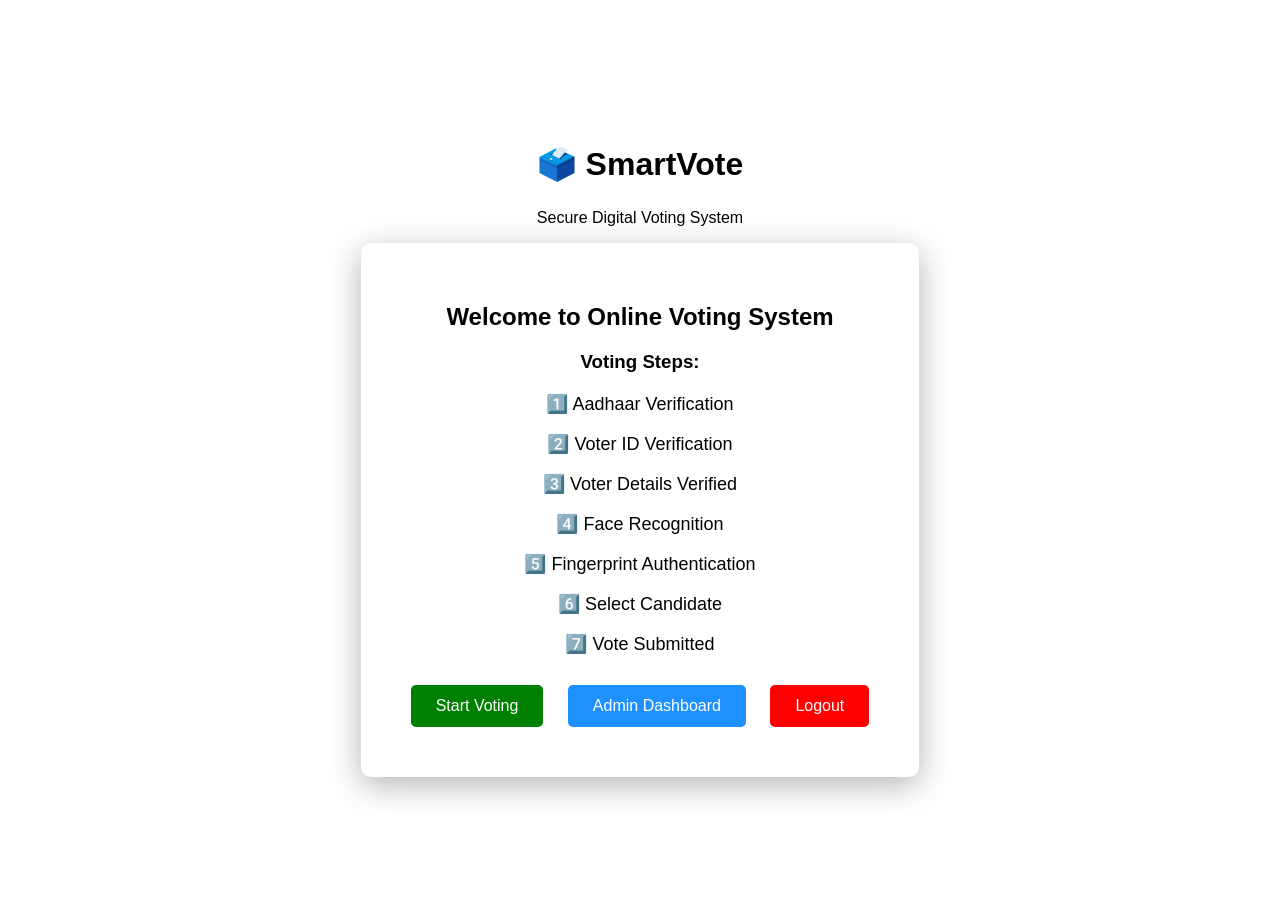
<file: index.html>
<!DOCTYPE html>
<html>
<head>
<h1>🗳️ SmartVote</h1>
<p>Secure Digital Voting System</p>
<title>Online Voting System</title>

<link rel="stylesheet" href="style.css">

<style>
body{
margin:0;
font-family:Arial;
height:100vh;
display:flex;
flex-direction:column;
justify-content:center;
align-items:center;
background-image:url('https://wise.com/imaginary-v2/1e532c6a4fd9ca2c03ff1b267c282ef2.jpg?width=1200');
background-size:cover;
color:black;
text-align:center;
}

.container{
padding:40px;
border-radius:10px;
}

h1{
margin-bottom:10px;
}

.steps{
text-align:center;
margin:20px 0;
font-size:18px;
}

button{
padding:12px 25px;
margin:10px;
font-size:16px;
border:none;
border-radius:5px;
cursor:pointer;
}

.start{background:green;color:white;}
.admin{background:#1e90ff;color:white;}
.logout{background:red;color:white;}

</style>

</head>

<body>

<div class="progress">
    <div class="bar" id="progressBar"></div>
</div>

<div class="container">

<h2>Welcome to Online Voting System</h2>

<h3>Voting Steps:</h3>

<div class="steps">
<p>1️⃣ Aadhaar Verification</p>
<p>2️⃣ Voter ID Verification</p>
<p>3️⃣ Voter Details Verified</p>
<p>4️⃣ Face Recognition</p>
<p>5️⃣ Fingerprint Authentication</p>
<p>6️⃣ Select Candidate</p>
<p>7️⃣ Vote Submitted</p>
</div>

<button class="start" onclick="location.href='aadhaar.html'">Start Voting</button>

<button class="admin" onclick="location.href='admin_login.html'">Admin Dashboard</button>

<button class="logout" onclick="logout()">Logout</button>

</div>

<script src="script.js"></script>

<script>
function logout(){
alert("Logged out successfully");
window.location.href="index.html";
}
</script>

</body>
</html>
</file>
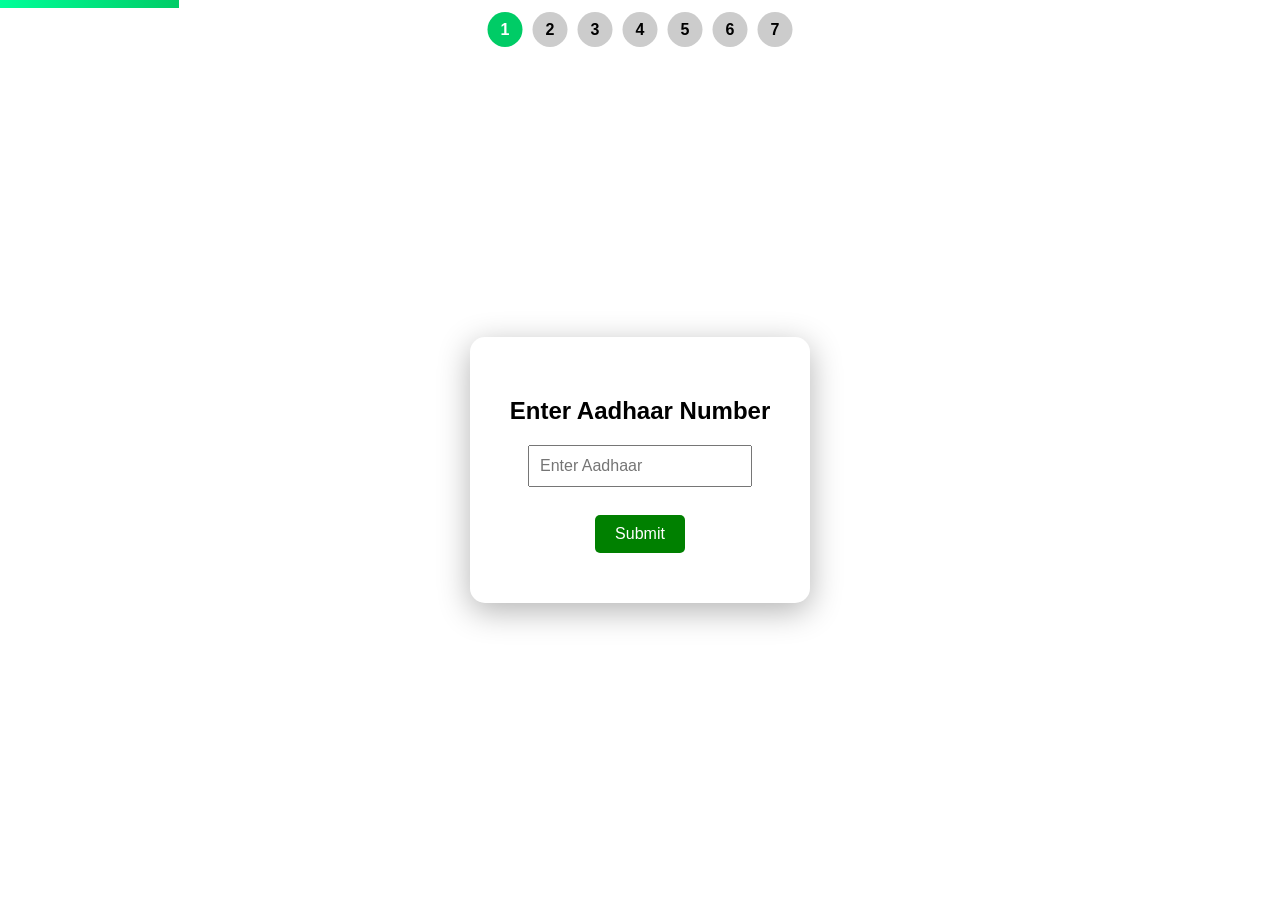
<file: aadhaar.html>
<!DOCTYPE html>
<html>
<head>
<title>Aadhaar Verification</title>

<!-- External CSS -->
<link rel="stylesheet" href="style.css">

<style>
body{
padding-top: 20px;
height:100vh;
display:flex;
justify-content:center;
align-items:center;
background:url('https://www.godigit.com/content/dam/godigit/directportal/en/contenthm/aadhaar-verification.jpg');
background-size:cover;
font-family:Arial;
}

.card{text-align:center;}

input{
padding:10px;
font-size:16px;
}

button{
padding:10px 20px;
background:green;
color:white;
border:none;
}
</style>

</head>

<body>

<div class="progress">
    <div class="bar" id="progressBar"></div>
</div>

<div class="steps-bar">
    <div class="step" id="step1">1</div>
    <div class="step" id="step2">2</div>
    <div class="step" id="step3">3</div>
    <div class="step" id="step4">4</div>
    <div class="step" id="step5">5</div>
    <div class="step" id="step6">6</div>
    <div class="step" id="step7">7</div>
</div>

<form class="card" onsubmit="return validateAadhaar()">
<h2>Enter Aadhaar Number</h2>

<input type="text" id="aadhaar" placeholder="Enter Aadhaar" required>
<br><br>

<button type="submit">Submit</button>

</form>



<script>
document.getElementById("step1").classList.add("active");
</script>

<script>
document.getElementById("progressBar").style.width = "14%";
</script>

<!-- External JavaScript -->
<script src="script.js"></script>

<script>
function validateAadhaar(){  
    let a = document.getElementById("aadhaar").value;  

    const users = JSON.parse(localStorage.getItem("users")) || {};

    if(!users[a]){  
        alert("Aadhaar not found ❌");  
        return false;  
    }  

    localStorage.setItem("currentUser", JSON.stringify(users[a]));  
    window.location.href = "voterid.html";  
    return false;  
}
</script>

</body>
</html>
</file>
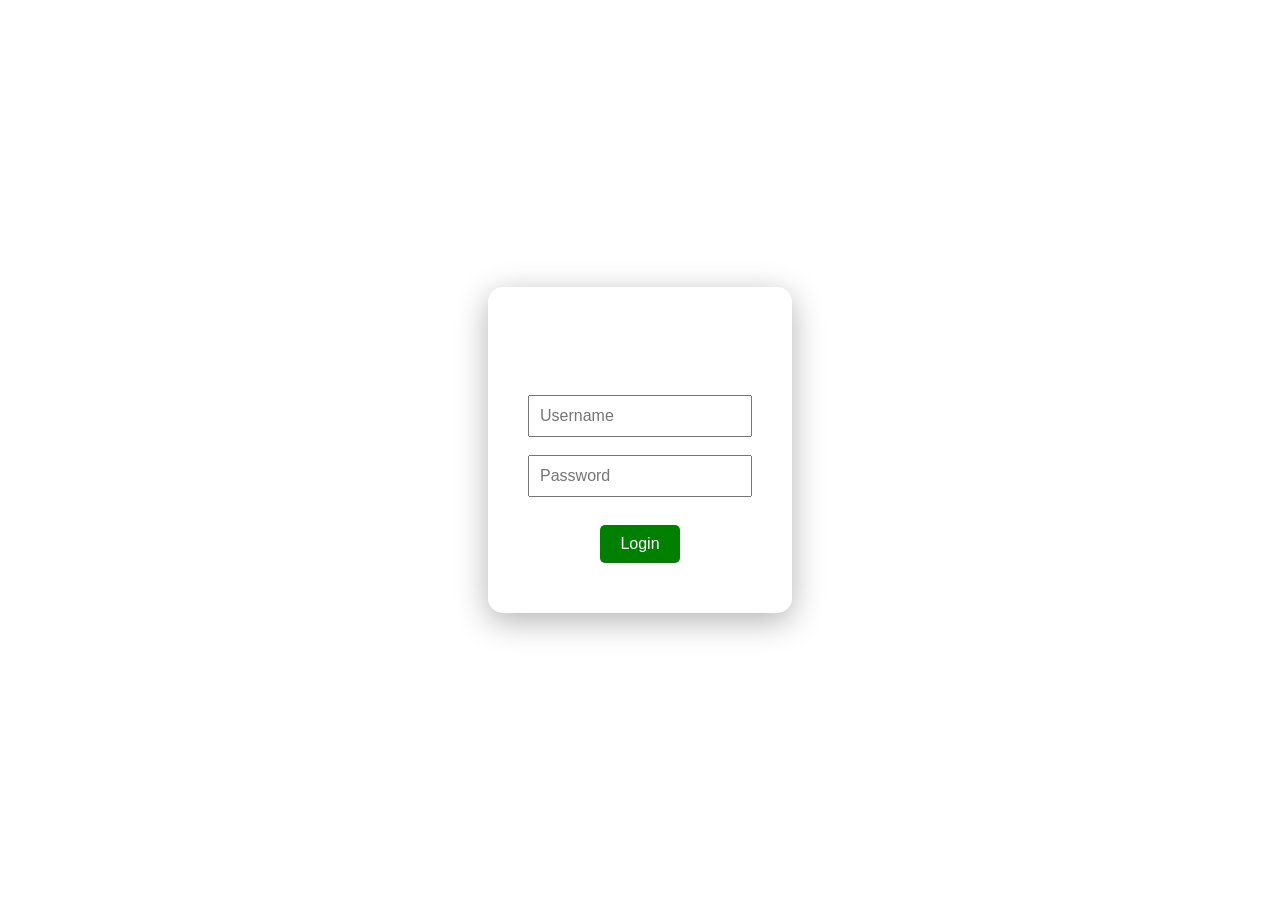
<file: admin_login.html>
<!DOCTYPE html>
<html>
<head>
<title>Admin Login</title>

<link rel="stylesheet" href="style.css">

<style>
body{
height:100vh;
display:flex;
justify-content:center;
align-items:center;
background:url('https://e1.pxfuel.com/desktop-wallpaper/721/613/desktop-wallpaper-abstract-login-page.jpg');
background-size:cover;
font-family:Arial;
}

.box{
padding:40px;
text-align:center;
color:white;
}

input{
padding:10px;
font-size:16px;
}

button{
padding:10px 20px;
background:green;
color:white;
border:none;
cursor:pointer;
}
</style>
</head>

<body>

<div class="box">

<h2>Admin Login</h2>

<input id="user" placeholder="Username"><br><br>
<input id="pass" type="password" placeholder="Password"><br><br>

<button onclick="login()">Login</button>

</div>

<script>

function login(){

let u=document.getElementById("user").value;
let p=document.getElementById("pass").value;

const ADMIN = {
    user: "admin",
    pass: "admin123"
};
if(u=="admin" && p=="admin123")
location.href="admin_dashboard.html";

else
alert("Invalid Login");

}

</script>

<script src="script.js"></script>

</body>
</html>
</file>
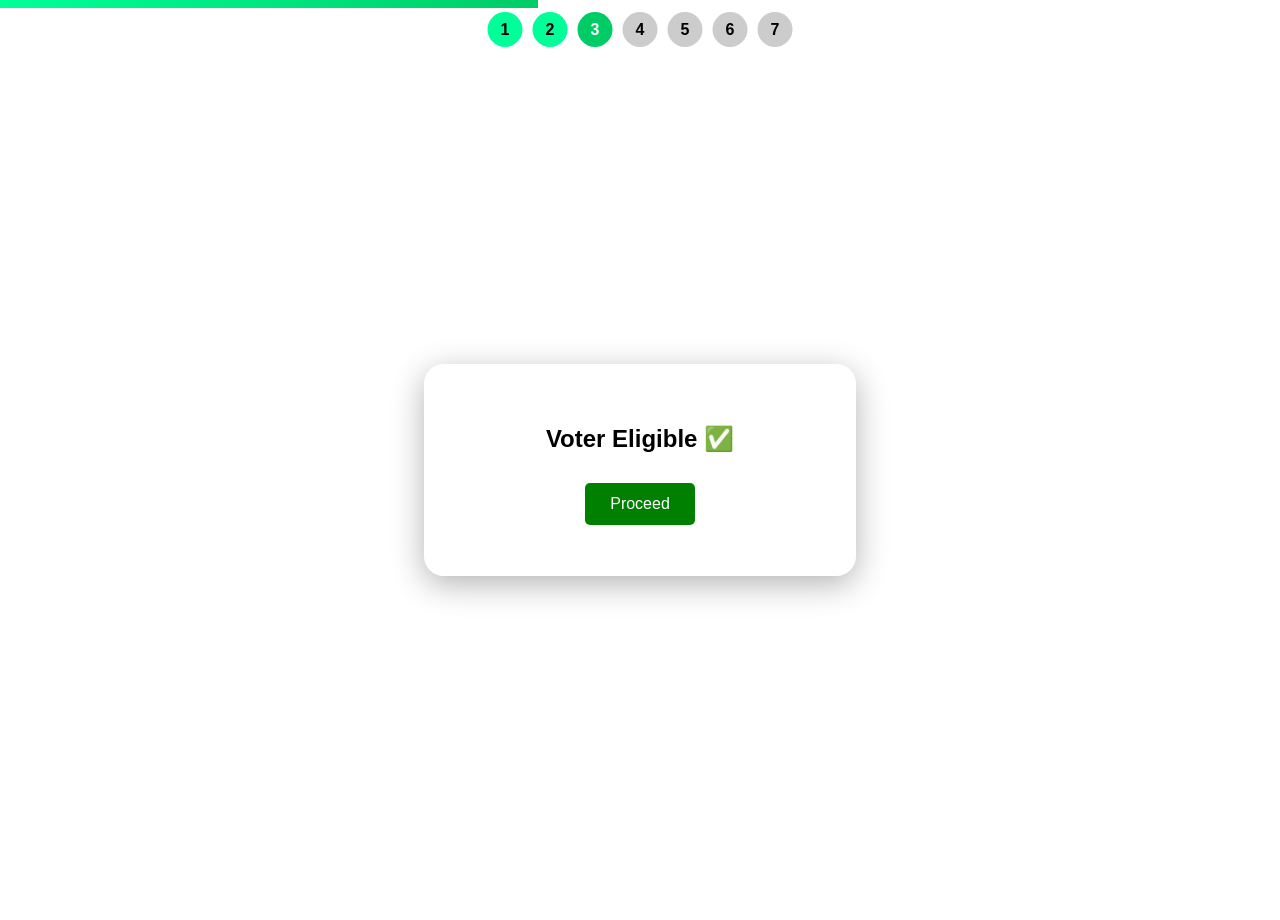
<file: details.html>
<!DOCTYPE html>
<html>
<head>
<title>Voter Details</title>

<link rel="stylesheet" href="style.css">

<style>
body{
    padding-top: 20px;
    height:100vh;
    display:flex;
    justify-content:center;
    align-items:center;
    background:url('https://offload.media.kychub.com/wp-content/uploads/2024/08/11152142/Voter-ID-Verification.jpg');
    background-size:cover;
    background-position: center;
    background-repeat: no-repeat;
    font-family:Arial;
    text-align:center;
}

button{
    padding:12px 25px;
    background:green;
    color:white;
    border:none;
}
</style>

</head>

<body>

<div class="progress">
    <div class="bar" id="progressBar"></div>
</div>

<div class="steps-bar">
    <div class="step" id="step1">1</div>
    <div class="step" id="step2">2</div>
    <div class="step" id="step3">3</div>
    <div class="step" id="step4">4</div>
    <div class="step" id="step5">5</div>
    <div class="step" id="step6">6</div>
    <div class="step" id="step7">7</div>
</div>

<div class="details-glass">
    <h2>Voter Eligible ✅</h2>
    <p id="name"></p>
    <p id="age"></p>
    <p id="const"></p>

    <button onclick="location.href='face.html'">Proceed</button>
</div>

<script>
document.getElementById("step1").classList.add("done");
document.getElementById("step2").classList.add("done");
document.getElementById("step3").classList.add("active");

document.getElementById("progressBar").style.width = "42%";

let user = JSON.parse(localStorage.getItem("currentUser"));

document.getElementById("name").innerHTML = "Name: " + user.name;
document.getElementById("age").innerHTML = "Age: " + user.age;
document.getElementById("const").innerHTML = "Constituency: " + user.constituency;
</script>

</body>
</html>
</file>
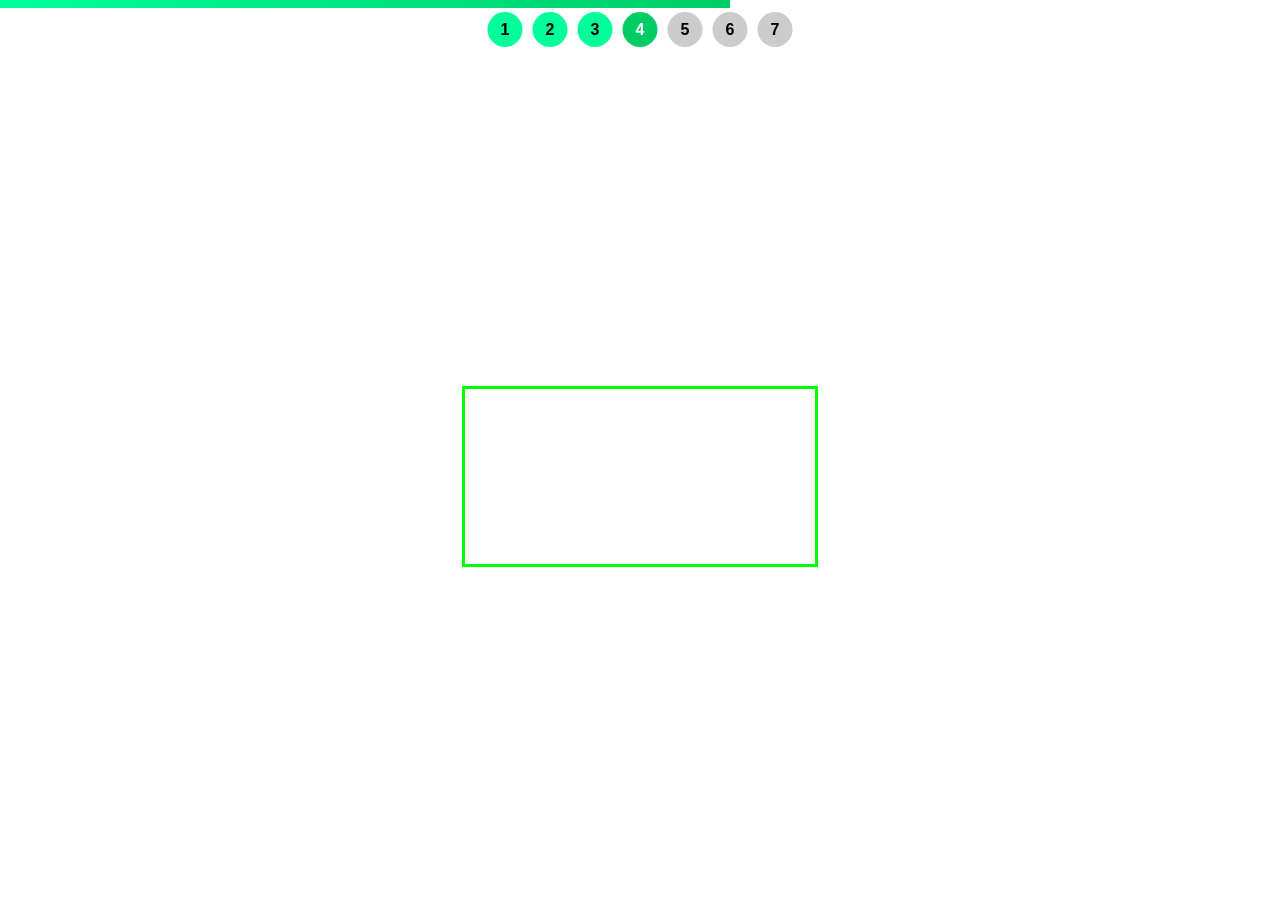
<file: face.html>
<!DOCTYPE html>
<html>
<head>
<title>Face Recognition</title>

<!-- External CSS -->
<link rel="stylesheet" href="style.css">

<style>
body{
padding-top: 20px;
height:100vh;
display:flex;
justify-content:center;
align-items:center;
background:url('https://i.pinimg.com/originals/12/e8/a6/12e8a6a547e317524121f7a5d6084036.gif');
background-size:cover;
font-family:Arial;
text-align:center;
color:white;
}

video{
width:350px;
border:3px solid lime;
}

button{
padding:12px 25px;
background:green;
color:white;
border:none;
}
</style>

</head>

<body>

<div class="progress">
    <div class="bar" id="progressBar"></div>
</div>

<div class="steps-bar">
    <div class="step" id="step1">1</div>
    <div class="step" id="step2">2</div>
    <div class="step" id="step3">3</div>
    <div class="step" id="step4">4</div>
    <div class="step" id="step5">5</div>
    <div class="step" id="step6">6</div>
    <div class="step" id="step7">7</div>
</div>

<div>

<h2>Face Recognition</h2>

<video id="video" autoplay></video>

<p id="msg">Scanning face...</p>

<button id="next" style="display:none;" onclick="location.href='fingerprint.html'">Next</button>

</div>



<script>
document.getElementById("step1").classList.add("done");
document.getElementById("step2").classList.add("done");
document.getElementById("step3").classList.add("done");
document.getElementById("step4").classList.add("active");
</script>

<script>
document.getElementById("progressBar").style.width = "57%";
</script>

<script>

navigator.mediaDevices.getUserMedia({video:true})
.then(stream=>{
document.getElementById("video").srcObject=stream;
});

setTimeout(()=>{
document.getElementById("msg").innerHTML="Face Verified ✔";
document.getElementById("next").style.display="inline-block";
},4000);

</script>

<!-- External JavaScript -->
<script src="script.js"></script>

</body>
</html>
</file>
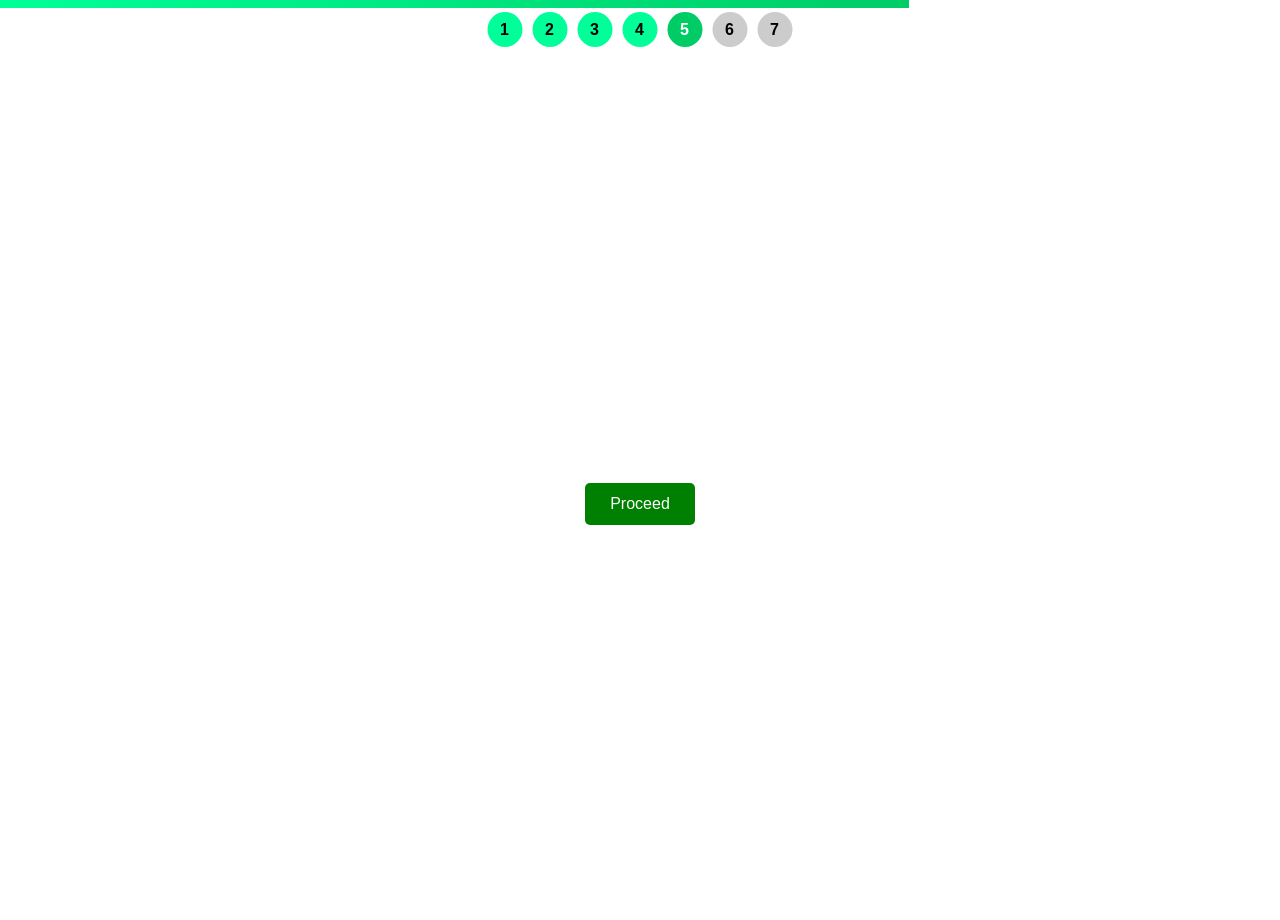
<file: fingerprint.html>
<!DOCTYPE html>
<html>
<head>
<title>Fingerprint</title>

<link rel="stylesheet" href="style.css">

<style>
body{
padding-top: 20px;
height:100vh;
display:flex;
justify-content:center;
align-items:center;
background:url('https://i.pinimg.com/originals/49/8e/01/498e01faaf88bee2ca08a0f2acf8c7e1.gif');
background-size:cover;
font-family:Arial;
text-align:center;
color:white;
}

button{
padding:12px 25px;
background:green;
color:white;
border:none;
}
</style>
</head>

<body>

<div class="progress">
    <div class="bar" id="progressBar"></div>
</div>

<div class="steps-bar">
    <div class="step" id="step1">1</div>
    <div class="step" id="step2">2</div>
    <div class="step" id="step3">3</div>
    <div class="step" id="step4">4</div>
    <div class="step" id="step5">5</div>
    <div class="step" id="step6">6</div>
    <div class="step" id="step7">7</div>
</div>

<div>

<h2>Fingerprint Verified ✔</h2>

<button onclick="location.href='vote.html'">Proceed</button>

</div>



<script>
document.getElementById("step1").classList.add("done");
document.getElementById("step2").classList.add("done");
document.getElementById("step3").classList.add("done");
document.getElementById("step4").classList.add("done");
document.getElementById("step5").classList.add("active");
</script>

<script>
document.getElementById("progressBar").style.width = "71%";
</script>

<script src="script.js"></script>

</body>
</html>
</file>
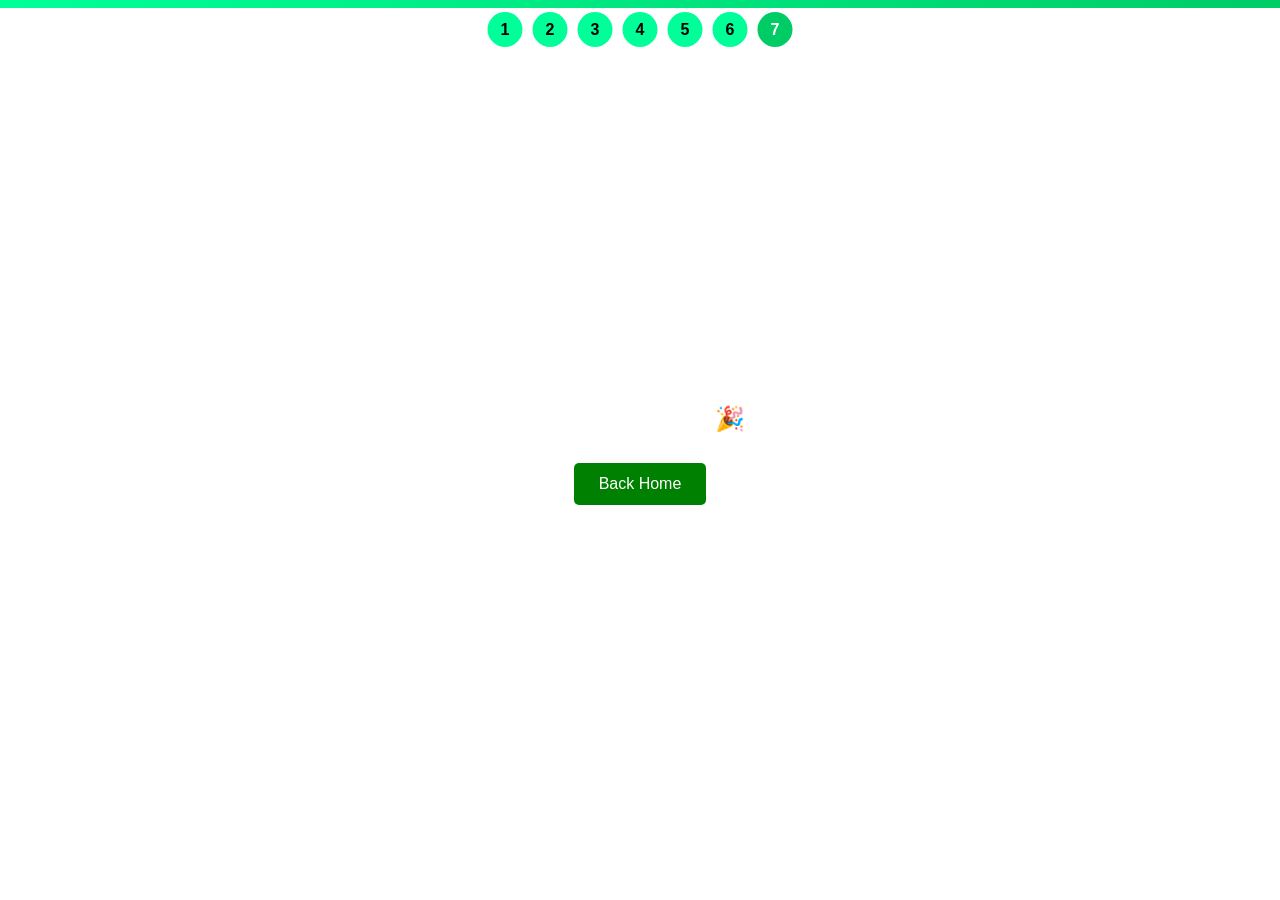
<file: success.html>
<!DOCTYPE html>
<html>
<head>
<title>Vote Submitted</title>

<link rel="stylesheet" href="style.css">

<style>
body{
height:100vh;
display:flex;
justify-content:center;
align-items:center;
background:url('https://i.pinimg.com/1200x/40/e9/1d/40e91d18406c23a5551a3c3d628ed39e.jpg');
background-size:cover;
font-family:Arial;
text-align:center;
color:white;
}

button{
padding:12px 25px;
background:green;
border:none;
color:white;
}
</style>
</head>

<body>

<div class="progress">
    <div class="bar" id="progressBar"></div>
</div>

<div class="steps-bar">
    <div class="step" id="step1">1</div>
    <div class="step" id="step2">2</div>
    <div class="step" id="step3">3</div>
    <div class="step" id="step4">4</div>
    <div class="step" id="step5">5</div>
    <div class="step" id="step6">6</div>
    <div class="step" id="step7">7</div>
</div>

<div>

<h2>Vote Submitted 🎉</h2>

<button onclick="location.href='index.html'">Back Home</button>

</div>

<script src="script.js"></script>



<script>
document.getElementById("step1").classList.add("done");
document.getElementById("step2").classList.add("done");
document.getElementById("step3").classList.add("done");
document.getElementById("step4").classList.add("done");
document.getElementById("step5").classList.add("done");
document.getElementById("step6").classList.add("done");
document.getElementById("step7").classList.add("active");
</script>

<script>
document.getElementById("progressBar").style.width = "100%";
</script>

</body>
</html>
</file>
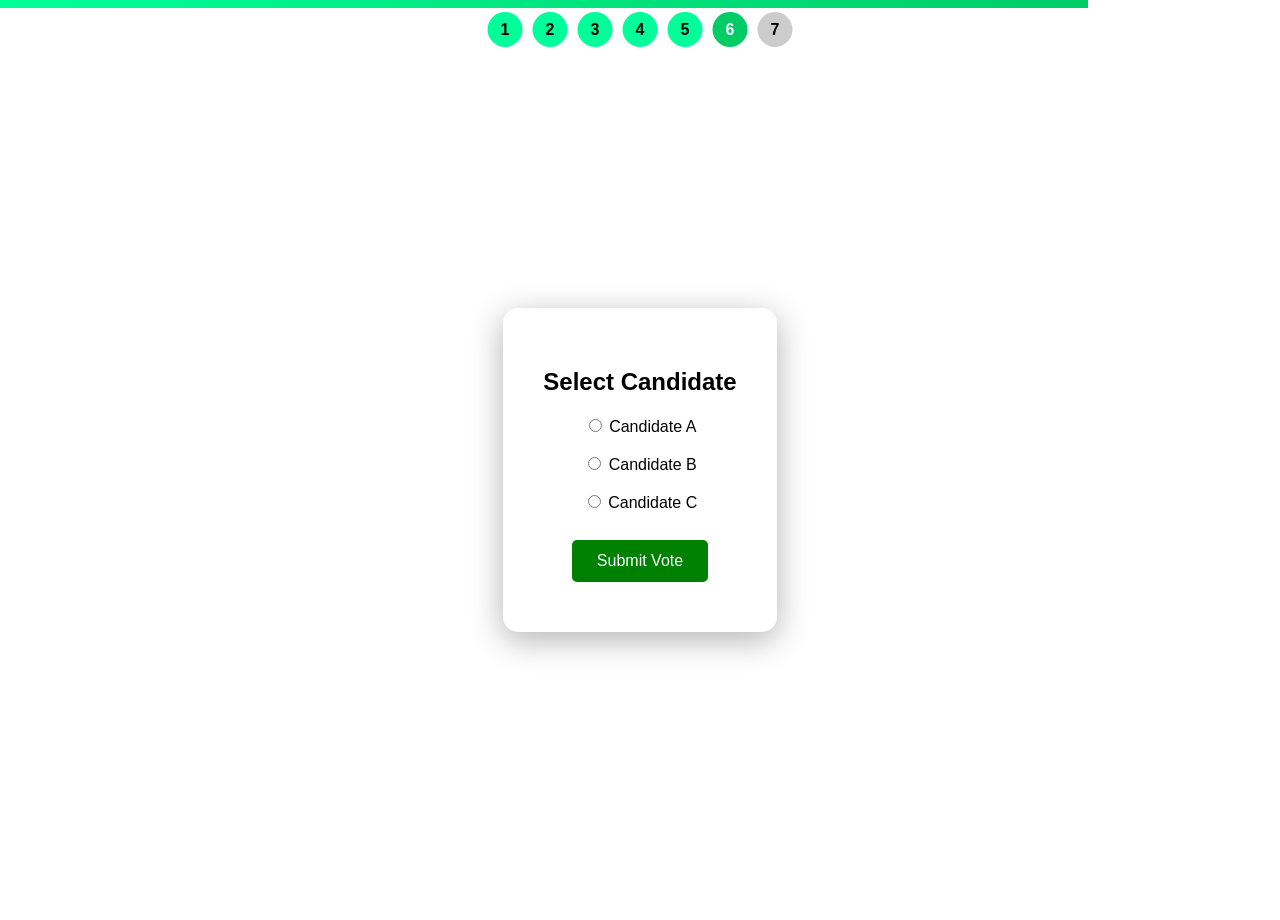
<file: vote.html>
<!DOCTYPE html>
<html>
<head>
<title>Vote</title>

<link rel="stylesheet" href="style.css">

<style>
body{
padding-top: 20px;
height:100vh;
display:flex;
justify-content:center;
align-items:center;
background:url('https://st.depositphotos.com/1052036/4354/v/950/depositphotos_43542541-stock-illustration-hand-with-voting-sign-of.jpg');
background-size:contain;
background-repeat: no-repeat;
background-position: center;
font-family:Arial;
text-align:center;
color:black;
}

.candidate{
display:block;
margin:15px;
padding:15px;
border-radius:10px;
background:rgba(255,255,255,0.2);
cursor:pointer;
}

.candidate:hover{
background:rgba(0,255,0,0.3);
}

button{
padding:12px 25px;
background:green;
color:white;
border:none;
}
</style>

</head>

<body>

<div class="progress">
    <div class="bar" id="progressBar"></div>
</div>

<div class="steps-bar">
    <div class="step" id="step1">1</div>
    <div class="step" id="step2">2</div>
    <div class="step" id="step3">3</div>
    <div class="step" id="step4">4</div>
    <div class="step" id="step5">5</div>
    <div class="step" id="step6">6</div>
    <div class="step" id="step7">7</div>
</div>

<div class="container">

<h2>Select Candidate</h2>

<input type="radio" name="candidate" value="A"> Candidate A<br><br>
<input type="radio" name="candidate" value="B"> Candidate B<br><br>
<input type="radio" name="candidate" value="C"> Candidate C<br><br>

<button onclick="submitVote()">Submit Vote</button>

</div>



<script>
document.getElementById("step1").classList.add("done");
document.getElementById("step2").classList.add("done");
document.getElementById("step3").classList.add("done");
document.getElementById("step4").classList.add("done");
document.getElementById("step5").classList.add("done");
document.getElementById("step6").classList.add("active");
</script>

<script>
document.getElementById("progressBar").style.width = "85%";
</script>

<script src="script.js"></script>

</body>
</html>
</file>
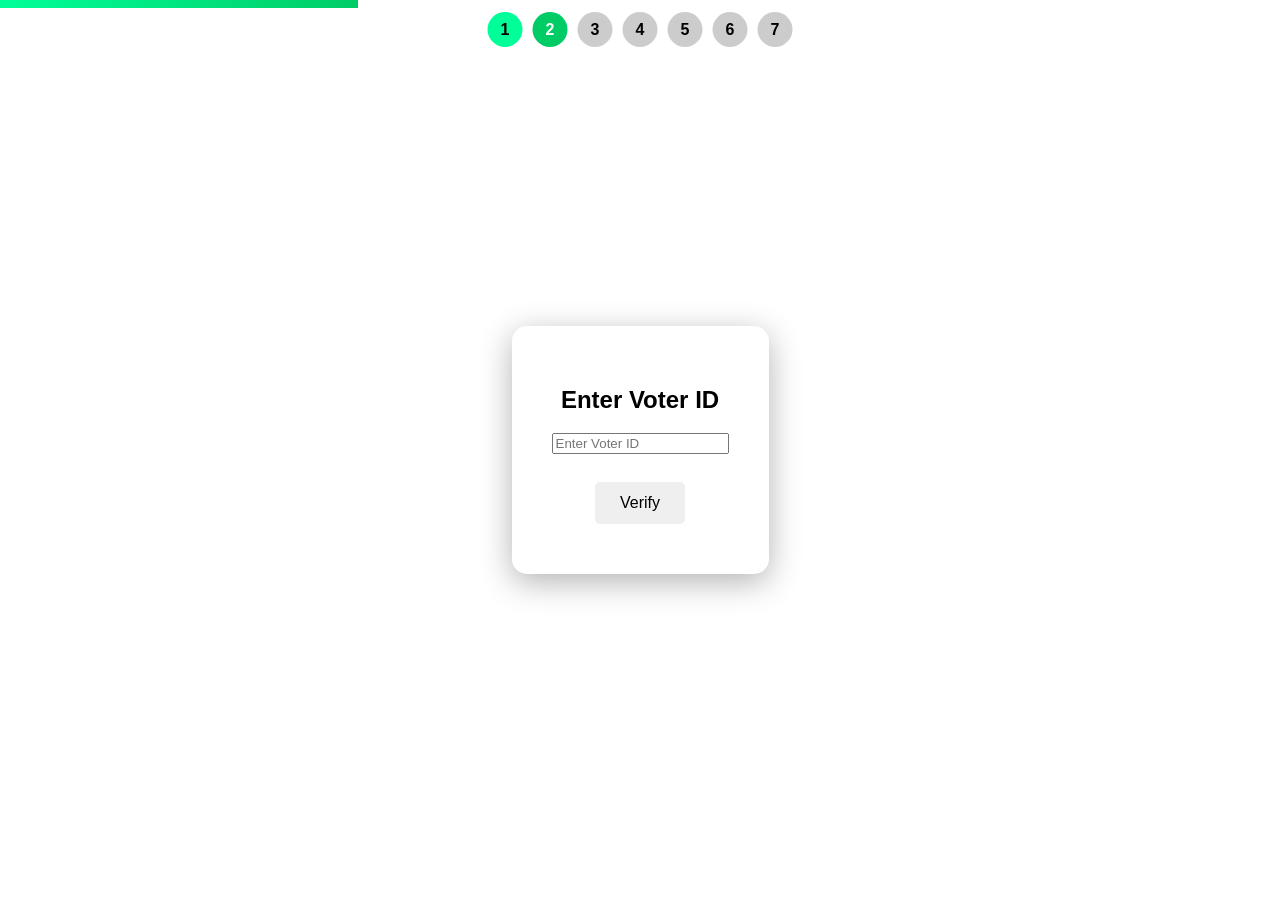
<file: voterid.html>
<!DOCTYPE html>
<html>
<head>
<title>Voter ID Verification</title>

<link rel="stylesheet" href="style.css">

<style>
body{
    margin:0;
    height:100vh;

    display:flex;
    justify-content:center;
    align-items:center;

    /* ✅ WORKING BACKGROUND */
    background-image: url('https://play-lh.googleusercontent.com/m6rxQdopRTdbFw_5Ff_dP3ZjgBmYpELQHjvwha7so0HnxJym1bt9w1lomzr-U2GbFA');
    background-size: contain;
    background-position: center;
    background-repeat: no-repeat;

    font-family: Arial;
}
</style>
</head>

<body>

<div class="progress">
    <div class="bar" id="progressBar"></div>
</div>

<div class="steps-bar">
    <div class="step" id="step1">1</div>
    <div class="step" id="step2">2</div>
    <div class="step" id="step3">3</div>
    <div class="step" id="step4">4</div>
    <div class="step" id="step5">5</div>
    <div class="step" id="step6">6</div>
    <div class="step" id="step7">7</div>
</div>

<form class="card" onsubmit="return validateVoterID()">

<h2>Enter Voter ID</h2>

<input type="text" id="voterid" placeholder="Enter Voter ID" required>
<br><br>

<button type="submit">Verify</button>

</form>

<script>
document.getElementById("progressBar").style.width = "30%";
</script>

<script>
function validateVoterID(){

let v = document.getElementById("voterid").value.trim().toUpperCase();

let user = JSON.parse(localStorage.getItem("currentUser"));

if(!user){
    alert("No user found ❌");
    return false;
}

if(!user.voterid){
    alert("Voter ID not linked ❌");
    return false;
}

if(user.voterid.toUpperCase() !== v){
    alert("Invalid Voter ID ❌");
    return false;
}

window.location.href = "details.html";
return false;
}
</script>



<script>
document.getElementById("step1").classList.add("done");
document.getElementById("step2").classList.add("active");
</script>

<script>
document.getElementById("progressBar").style.width = "28%";
</script>

</body>
</html>
</file>
<file: style.css>
/* General page style */
body{
margin:0;
font-family:Arial, sans-serif;
text-align:center;
background-size:cover;
background-position:center;
}

/* Center containers */
.container{
    background: rgba(255, 255, 255, 0.1);
    backdrop-filter: blur(12px);
    border-radius: 15px;
    box-shadow: 0 8px 32px rgba(0,0,0,0.3);
    padding: 40px;
}

/* Buttons */
button{
padding:12px 25px;
margin:10px;
font-size:16px;
border:none;
border-radius:5px;
cursor:pointer;
}

/* Button colors */
.start-btn{
background:green;
color:white;
}

.admin-btn{
background:#1e90ff;
color:white;
}

.logout-btn{
background:red;
color:white;
}

/* Card style */
.card, .box {
    background: rgba(255, 255, 255, 0.1);
    backdrop-filter: blur(12px);
    border-radius: 15px;
    box-shadow: 0 8px 32px rgba(0,0,0,0.3);
    padding: 40px;
}

/* Table style for admin dashboard */
table{
width:60%;
margin:auto;
border-collapse:collapse;
background:white;
}

th,td{
border:1px solid black;
padding:10px;
text-align:center;
}

th{
background:#1e90ff;
color:white;
}

/* Success message */
.success{
color:green;
font-size:28px;
font-weight:bold;
}

* {
    transition: all 0.3s ease-in-out;
}

button:hover {
    transform: scale(1.05);
    box-shadow: 0 0 10px rgba(0,255,0,0.7);
}

body {
    animation: fadeIn 1s ease-in;
}

@keyframes fadeIn {
    from { opacity: 0; }
    to { opacity: 1; }
}

.candidate {
    display: block;
    margin: 15px;
    padding: 15px;
    border-radius: 10px;
    background: rgba(255,255,255,0.2);
    cursor: pointer;
}

.candidate:hover {
    background: rgba(0,255,0,0.3);
}

.progress {
    position: fixed;
    top: 0;
    left: 0;
    width: 100%;
    height: 8px;              /* ✅ thin bar */
    background: rgba(255,255,255,0.2); /* light background */
    z-index: 1000;
}

.bar {
    height: 100%;
    width: 0%;
    background: linear-gradient(to right, #00ff99, #00cc66); /* ✅ smooth green */
    transition: width 0.5s ease;  /* ✅ smooth animation */
}

.chart-container {
    width: 60%;
    max-width: 600px;
    height: 300px;
    margin: 30px auto;
    background: rgba(0,0,0,0.6);
    padding: 20px;
    border-radius: 10px;
}

.steps-bar{
    position: fixed;
    top: 12px;   /* 🔥 just below progress bar */
    left: 50%;
    transform: translateX(-50%);
    display: flex;
    gap: 10px;
    z-index: 1000;
}

/* step circles */
.step{
    width: 35px;
    height: 35px;
    border-radius: 50%;
    background: #ccc;
    color: black;
    display: flex;
    justify-content: center;
    align-items: center;
    font-weight: bold;
}

/* active */
.step.active{
    background: #00cc66;
    color: white;
}

/* done */
.step.done{
    background: #00ff99;
}

.details-glass {
    width: 350px;              /* increased */
    padding: 40px;             /* more space */

    background: rgba(255, 255, 255, 0.15);
    border-radius: 20px;

    backdrop-filter: blur(15px);
    -webkit-backdrop-filter: blur(15px);

    border: 1px solid rgba(255, 255, 255, 0.3);
    box-shadow: 0 8px 32px rgba(0, 0, 0, 0.3);

    color: black;
}
</file>
